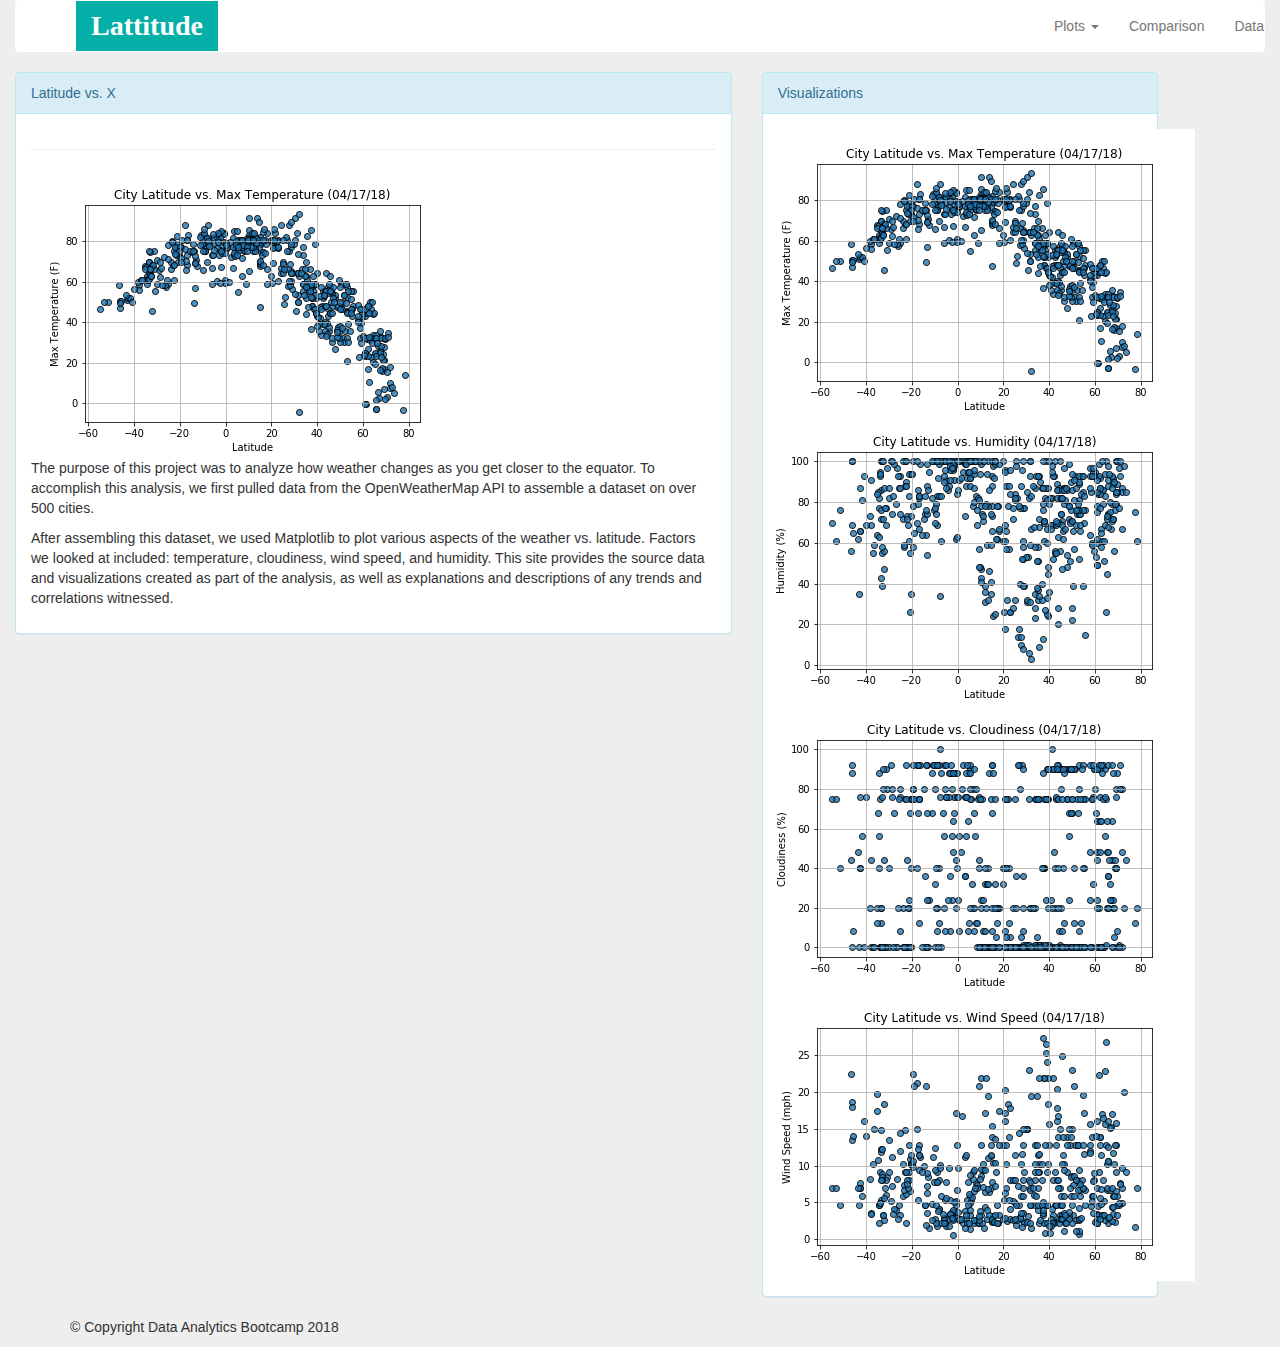
<file: index.html>
<!DOCTYPE html>
<html lang="en">

<head>
  <meta charset="UTF-8">
  <title>Data Visualization Dashboard</title>
  <link rel="stylesheet" href="https://maxcdn.bootstrapcdn.com/bootstrap/3.3.7/css/bootstrap.min.css" integrity="sha384-BVYiiSIFeK1dGmJRAkycuHAHRg32OmUcww7on3RYdg4Va+PmSTsz/K68vbdEjh4u" crossorigin="anonymous">
  <link rel="stylesheet" href="style.css">
</head>

<body>
<div class="container-fluid">
  <nav class="navbar">
    
      <div class="navbar-header">
        <a class="navbar-brand" href="index.html">Lattitude</a>
      </div>
      
        <ul class="nav navbar-nav navbar-right">
          
          <li class="dropdown">
            <a href="#" class="dropdown-toggle" data-toggle="dropdown" role="button" aria-haspopup="true" aria-expanded="false">Plots <span class="caret"></span></a>
            <ul class="dropdown-menu">
              <li><a href="temp.html">Max Temperature</a></li>
              <li><a href="humidity.html">Humidity</a></li>
              <li><a href="cloudiness.html">Cloudiness</a></li>
              <li><a href="wind.html">Wind Speed</a></li>
            </ul>
            <li><a href="comparison.html">Comparison</a></li>
            <li><a href="data.html">Data</a></li>
          </li>
        </ul>
      </div>
      <!-- /.navbar-collapse -->
    </nav>
    <!-- /.container-fluid -->
  </div>

<div class="container-fluid">
  <div class="row justify-content-around">
    <div class="col-md-7" >
        <div class="first-panel">
        <div class="panel panel-info">
        <div class="panel-heading">Latitude vs. X</div>
        <div class="panel-body">
                <hr>
                <img class ="home-image" src="output_data/temp.png" >
                <p>The purpose of this project was to analyze how weather changes as you get closer to the equator.
                    To accomplish this analysis, we first pulled data from the OpenWeatherMap API to assemble a dataset on over 500 cities.
                </p>
                <p>After assembling this dataset, we used Matplotlib to plot various aspects of the weather vs. latitude. Factors
                    we looked at included: temperature, cloudiness, wind speed, and humidity. This site provides the source data and
                    visualizations created as part of the analysis, as well as explanations and descriptions of any trends and correlations witnessed.
                </p>
        </div>        
        </div>
    </div>
    </div>
    <div class="col-md-4" >
        <div class="second-panel">
        <div class="panel panel-info">
        <div class="panel-heading">Visualizations</div>
        <div class="panel-body">
            <div class="row">
                <a href="temp.html"><img class ="home-image-2" src="output_data/temp.png" ></a>
                <a href="humidity.html"><img class ="home-image-2" src="output_data/humidity.png" ></a>
            </div>
            <div class="row">
                <a href="cloudiness.html"><img class ="home-image-2" src="output_data/cloudiness.png" ></a>
                <a href="wind.html"><img class ="home-image-2" src="output_data/wind.png" ></a>
            </div>
        </div>
        </div>
    </div>
</div>
</div>
</div>
</div>
<footer>
      <div class="container">
        <p>&copy; Copyright Data Analytics Bootcamp 2018</p>  
      </div>  
</footer>



</body>

</html>
</file>
<file: style.css>
.footer {
    position: absolute;
    bottom: 0;
    width: 100%;
    height: 60px;
    background-color: #f5f5f5;
}

.navbar-brand {
    background-color: #04afa7;
    font-size: 28px;
    margin-left: 60px;
    font-weight: bold;
    font-family: times, serif;
    color: #FFFFFFFF;
}

.navbar {
    background-color:#FFFFFFFF;
}

.navbar-right a{
    color:#777777;
}

body{
    background-color: #eeeeee;
}

/*.footer{
    border-top-color: #04afa7;
    style: "text-align: center";
    padding: 15px;
    height: 60px;
    border-top: 10px;
    border-top-color: #04afa7;
    border-width: 10px;
    border-top-style: solid;
    position: absolute;
    bottom: 0;
    background-color: #666666;
}*/
</file>
